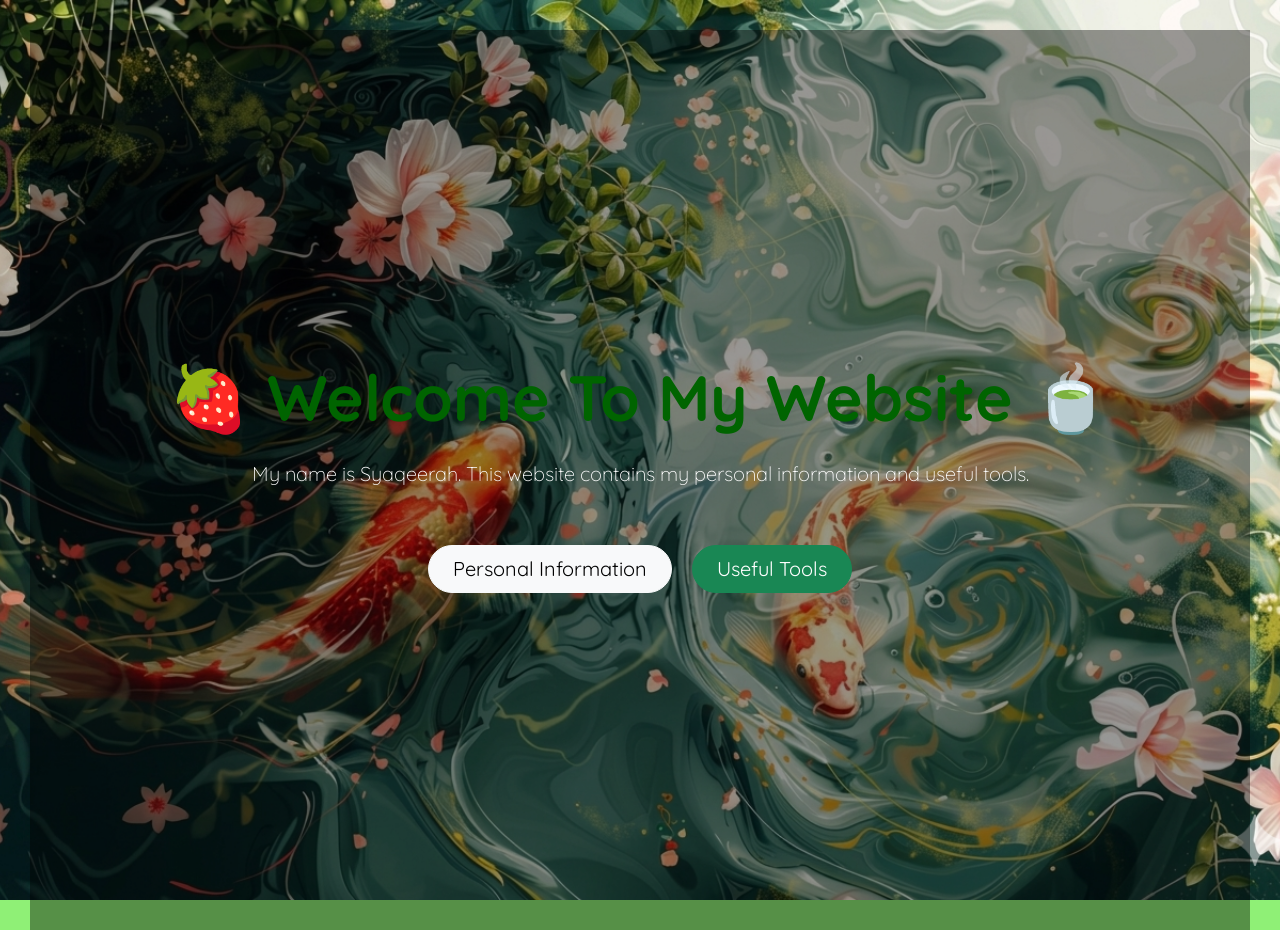
<file: index.html>
<!DOCTYPE html>
<html>

<head>

    <title>My Very Own Personal Website</title>

    <!-- Bootstrap -->

    <link href="https://cdn.jsdelivr.net/npm/bootstrap@5.3.3/dist/css/bootstrap.min.css" rel="stylesheet">

    <!-- Google Font -->

    <link rel="preconnect" href="https://fonts.googleapis.com">

    <link rel="preconnect" href="https://fonts.gstatic.com" crossorigin>

    <link href="https://fonts.googleapis.com/css2?family=Quicksand:wght@400;700&display=swap" rel="stylesheet">

    <!-- CSS -->

    <link rel="stylesheet" href="style.css">

</head>

<body class="homepage">

    <div class="overlay">

        <div class="container text-center text-white">

            <h1 class="display-3 fw-bold mb-4">
                🍓 Welcome To My Website 🍵
            </h1>

            <p class="lead mb-5">
                My name is Syaqeerah.
                This website contains my personal information and useful tools.
            </p>

            <a href="personalinfo.html"
            class="btn btn-light btn-lg rounded-pill px-4 m-2">

                Personal Information

            </a>

            <a href="tools.html"
            class="btn btn-success btn-lg rounded-pill px-4 m-2">

                Useful Tools

            </a>

        </div>

    </div>

</body>

</html>
</file>
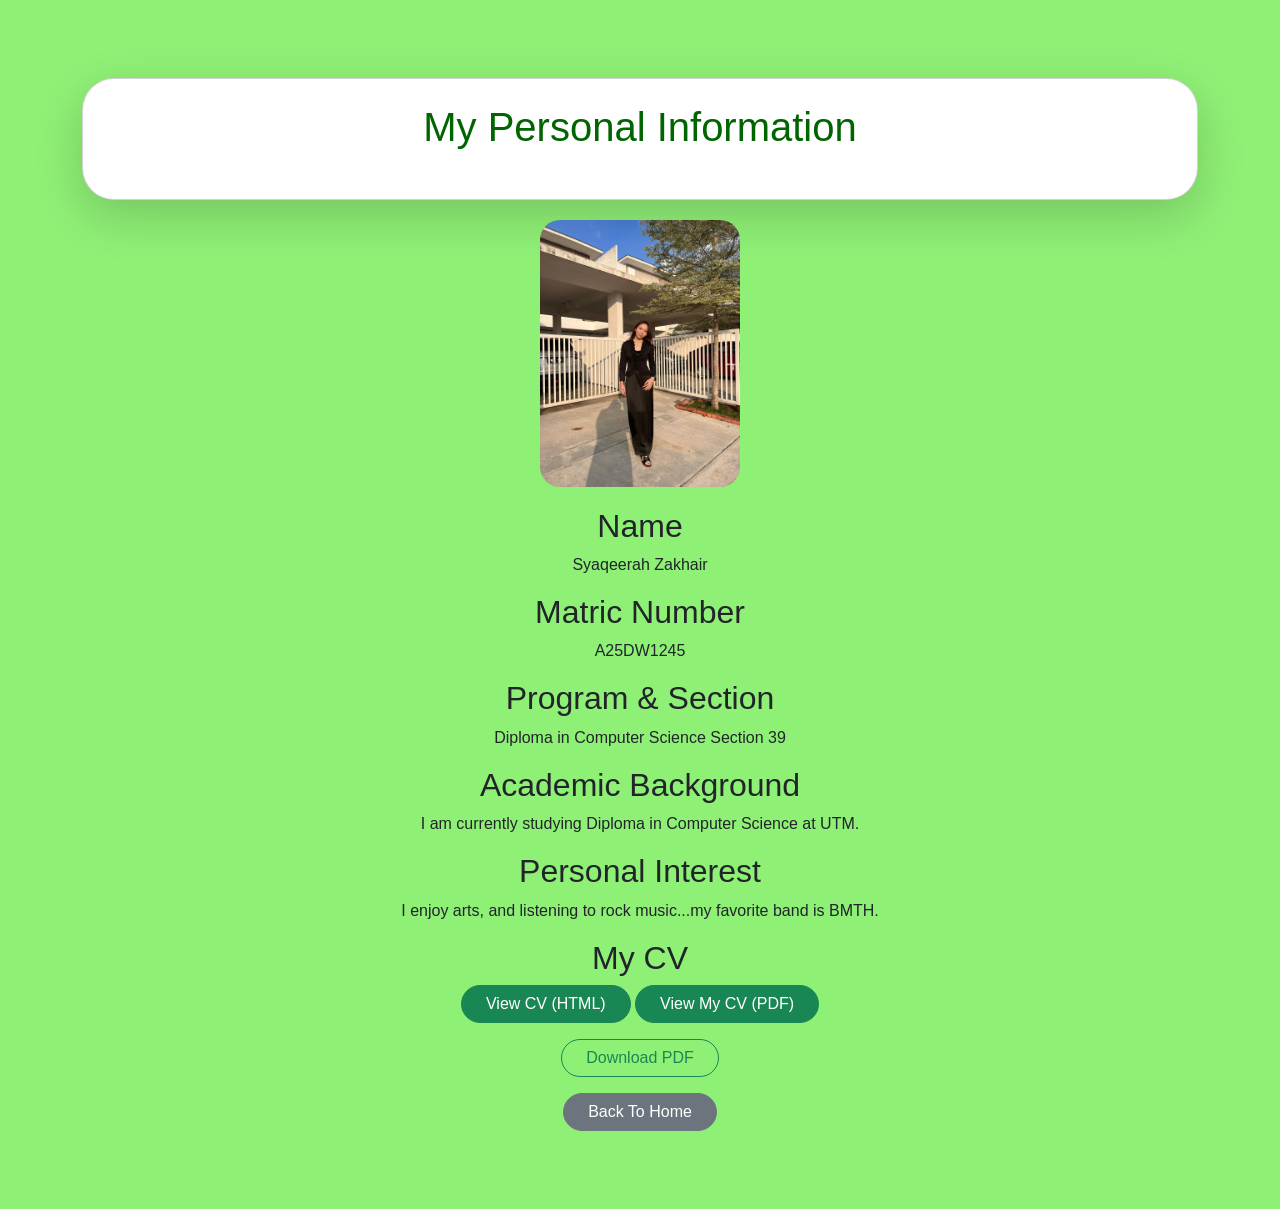
<file: personalinfo.html>
<!DOCTYPE html>
<html>

<head>

    <title>Personal Information</title>

    <link href="https://cdn.jsdelivr.net/npm/bootstrap@5.3.3/dist/css/bootstrap.min.css" rel="stylesheet">

    <link rel="preconnect" href="https://fonts.googleapis.com">

    <link rel="preconnect" href="https://fonts.gstatic.com" crossorigin>

    <link href="https://fonts.googleapis.com/css2?family=Quicksand:wght@400;700&display=swap" rel="stylesheet">

      <link rel="stylesheet" href="style.css">
</head>
<body>

    <div class="container py-5">
        <div class="card shadow-lg p-4 rounded-5 text-center">
            <h1 class="mb-4">
                My Personal Information
            </h1>
        </div>

        <img src="images/me1.jpg"
        width="200"
        class="mx-auto d-block">

        <h2>Name</h2>
        <p>Syaqeerah Zakhair</p>

        <h2>Matric Number</h2>
        <p>A25DW1245</p>

        <h2>Program & Section</h2>
        <p>Diploma in Computer Science Section 39</p>

        <h2>Academic Background</h2>
        <p>
            I am currently studying Diploma in Computer Science at UTM.
        </p>

        <h2>Personal Interest</h2>
        <p>
            I enjoy arts, and listening to rock music...my favorite band is BMTH.
        </p>

        <h2>My CV</h2>

        <div class="mb-3">

            <a href="cv/cv.html" class="btn btn-success rounded-pill px-4" target="_blank">
                View CV (HTML)
            </a>

            <a href="cv/cv.pdf" class="btn btn-success rounded-pill px-4" target="_blank">
                View My CV (PDF)
            </a>

        </div>

        <div class="mb-3">

                <a href="cv/cv.pdf" class="btn btn-outline-success rounded-pill px-4" target="_blank">
                    Download PDF
                </a>

            </div>

            <a href="index.html"
            class="btn btn-secondary rounded-pill px-4">

                Back To Home

            </a>
        
        </div>    

    </div>

</body>
</html>
</file>
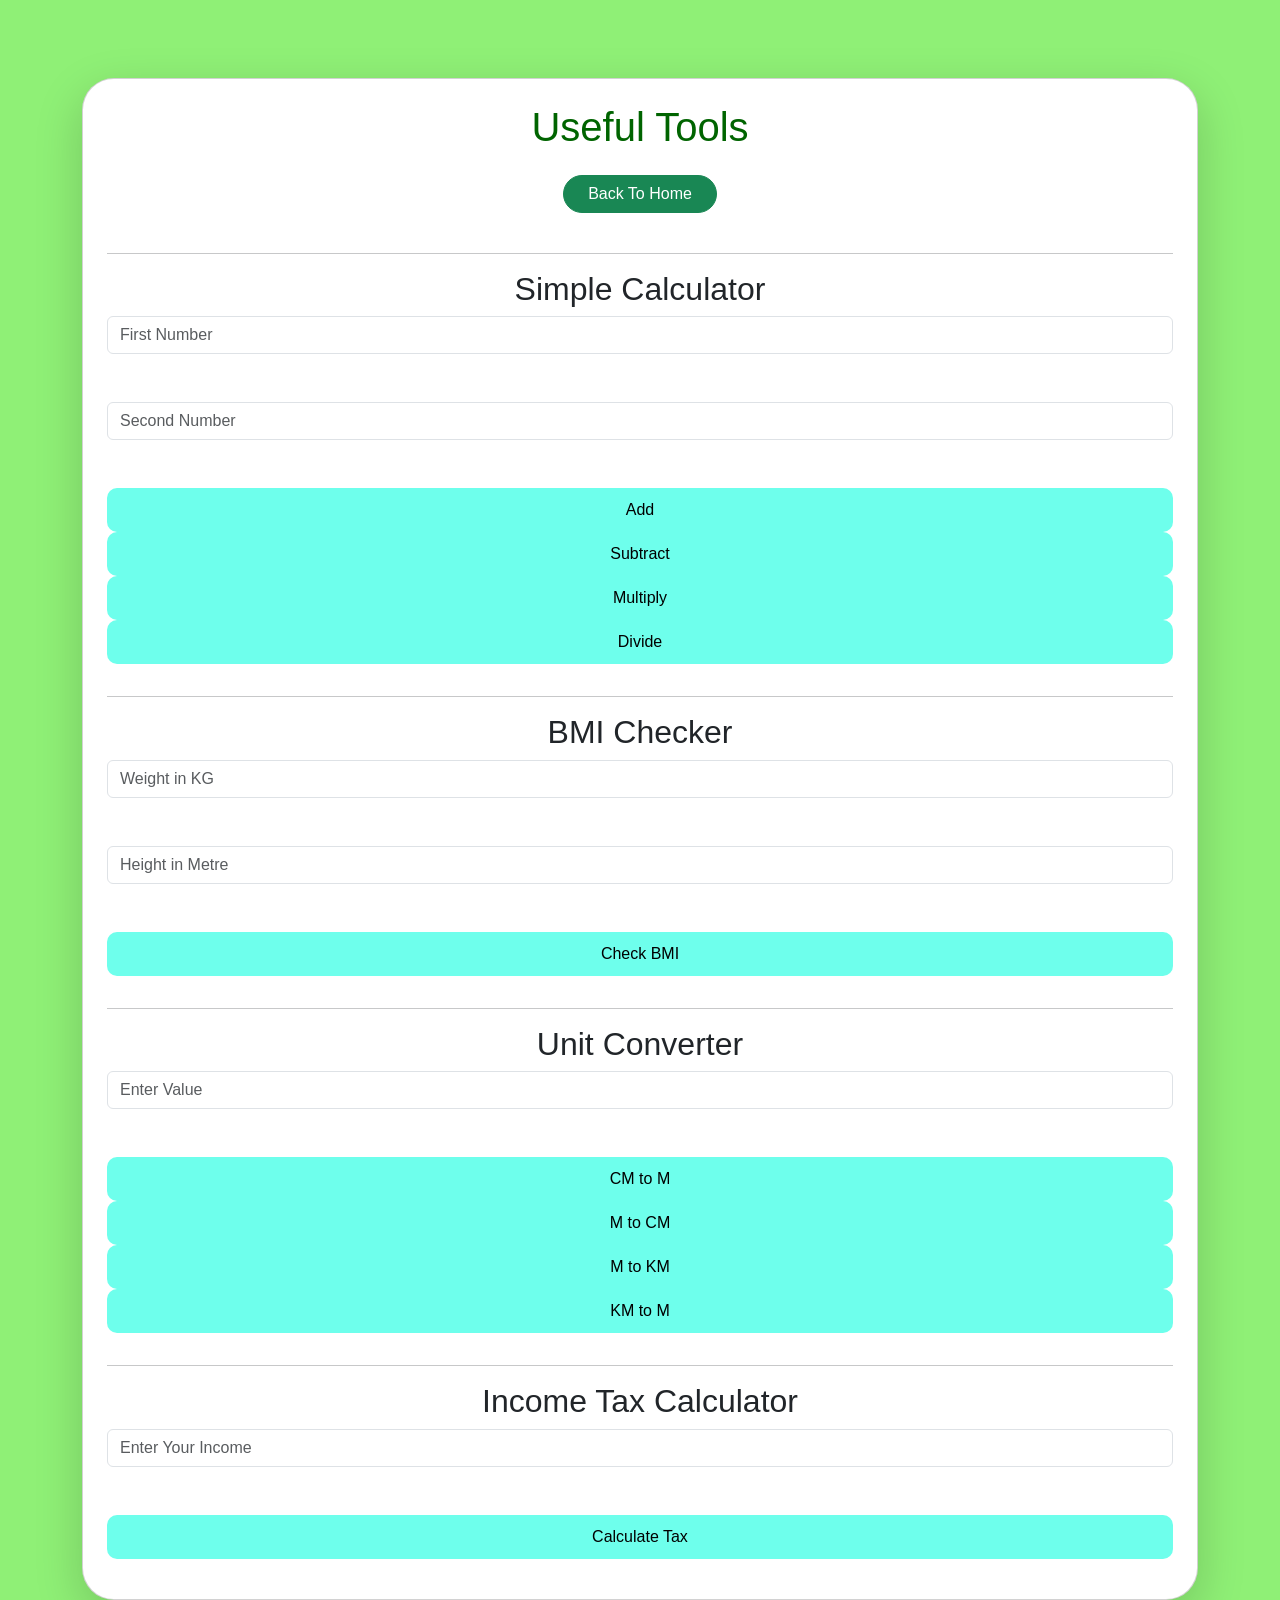
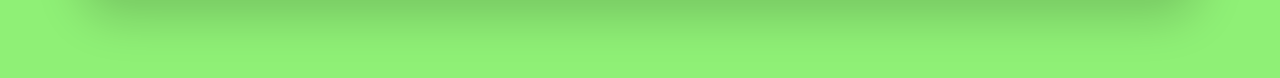
<file: tools.html>
<!DOCTYPE html>
<html>

<head>

    <title>Useful Tools</title>

    <link href="https://cdn.jsdelivr.net/npm/bootstrap@5.3.3/dist/css/bootstrap.min.css" rel="stylesheet">

    <link rel="stylesheet" href="style.css">

</head>

<body>

    <div class="container py-5">

    <div class="card shadow-lg p-4 rounded-5">

        <h1 class="text-center mb-4">
            Useful Tools
        </h1>

        <div class="text-center mb-4">

            <a href="index.html"
            class="btn btn-success rounded-pill px-4">

              Back To Home
              
        </a>
        
    </div>


<!--*************** Calculator ***************-->

        <hr>

        <h2>Simple Calculator</h2>

        <input type="number"
        class="form-control"
        id="num1" placeholder="First Number">

        <br><br>

        <input type="number" 
        class="form-control"
        id="num2" placeholder="Second Number">

        <br><br>

        <button onclick="add()">Add</button>
        <button onclick="subtract()">Subtract</button>
        <button onclick="multiply()">Multiply</button>
        <button onclick="divide()">Divide</button>

        <p id="calcResult"></p>


 <!--*************** BMI Checker ***************-->

    <hr>

    <h2>BMI Checker</h2>

    <input type="number" 
    class="form-control"
    id="weight" placeholder="Weight in KG">

    <br><br>

    <input type="number" 
    class="form-control"
    id="height" placeholder="Height in Metre">

    <br><br>

    <button onclick="checkBMI()">
        Check BMI
    </button>

    <p id="bmiResult"></p>


<!--*************** Unit Converter ***************-->   

    <hr>

    <h2>Unit Converter</h2>

    <input type="number"
    class="form-control"
    id="unitInput"
    placeholder="Enter Value">

    <br><br>

    <button onclick="cmToM()">
        CM to M
    </button>

    <button onclick="mToCm()">
        M to CM
    </button>

    <button onclick="mToKm()">
        M to KM
    </button>

    <button onclick="kmToM()">
        KM to M
    </button>

    <p id="unitResult"></p>


<!--*************** Income Tax Calculator ***************--> 

    <hr>

    <h2>Income Tax Calculator</h2>

    <input type="number"
    class="form-control"
    id="income"
    placeholder="Enter Your Income">

    <br><br>

    <button onclick="calculateTax()">
        Calculate Tax
    </button>

    <p id="taxResult"></p>
        
    </div>

    <script src="script.js"></script>

    
</body>
</html>
</file>
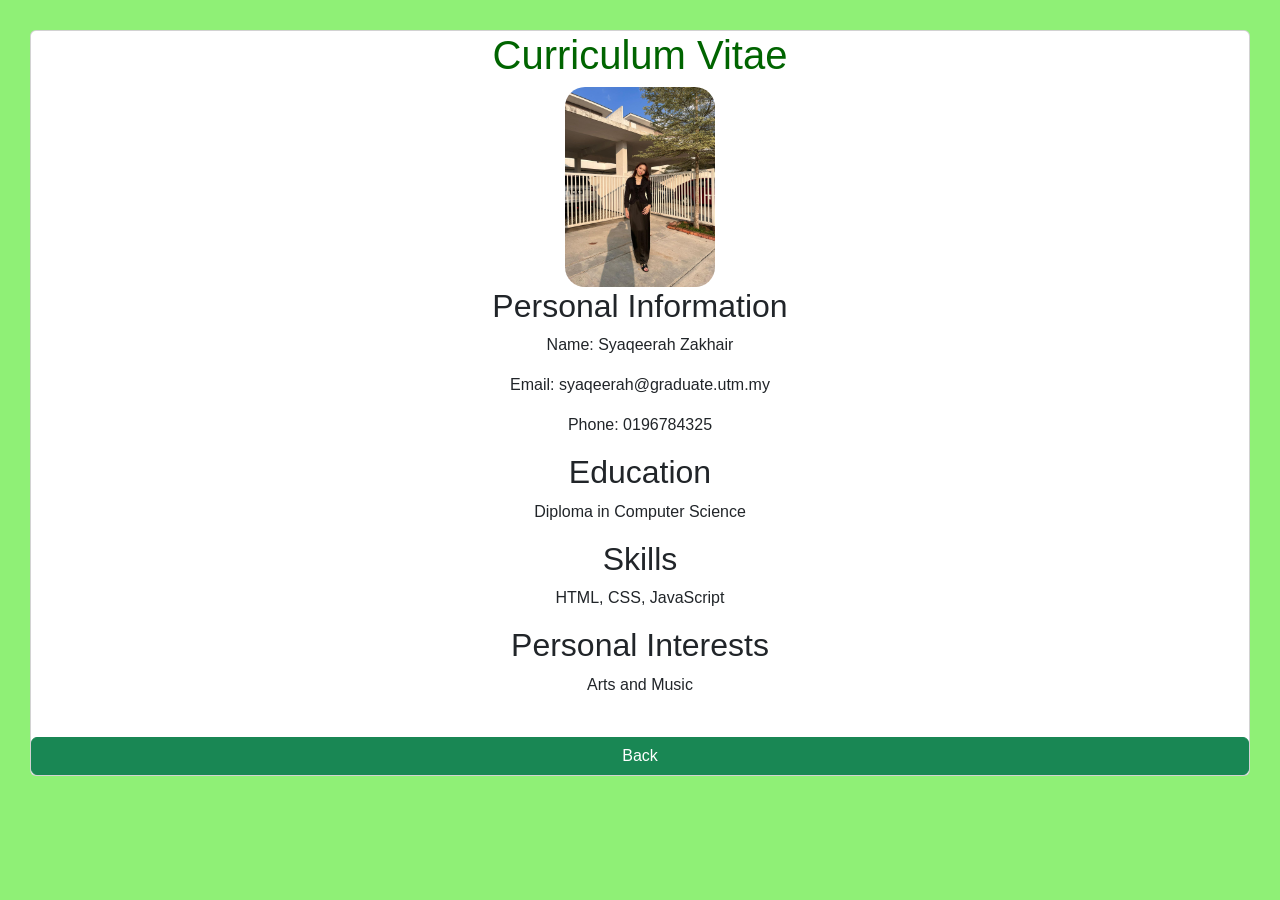
<file: cv/cv.html>
<!DOCTYPE html>
<html>

<head>

    <title>My CV</title>

    <link href="https://cdn.jsdelivr.net/npm/bootstrap@5.3.3/dist/css/bootstrap.min.css" rel="stylesheet">

    <link rel="stylesheet" href="../style.css">

</head>

<body>

    <div class="card">

        <h1>Curriculum Vitae</h1>

        <img src="../images/me1.jpg"
        width="180"
        class="profile-pic">

        <h2>Personal Information</h2>

        <p>Name: Syaqeerah Zakhair</p>

        <p>Email: syaqeerah@graduate.utm.my</p>

        <p>Phone: 0196784325</p>

        <h2>Education</h2>

        <p>Diploma in Computer Science</p>

        <h2>Skills</h2>

        <p>
            HTML, CSS, JavaScript
        </p>

        <h2>Personal Interests</h2>

        <p>
            Arts and Music
        </p>

        <br>

       <a href="../personalinfo.html"
       class="btn btn-success">

           Back

       </a>

    </div>

</body>

</html>
</file>
<file: style.css>
.profile-pic {
    display: block;
    margin: 0 auto;
    width: 150px;
}

.homepage {

    background-image: url("background/koi.png");

    background-size: cover;

    background-position: center;

    background-repeat: no-repeat;

    height: 100vh;

    margin: 0;

    font-family: 'Quicksand', sans-serif;

}

.overlay {

    background-color: rgba(0,0,0,0.4);

    width: 100%;

    height: 100vh;

    display: flex;

    justify-content: center;

    align-items: center;

}

body {

    font-family: Arial;

    background-color: #8ff076;

    text-align: center;

    padding: 30px;

}

h1 {

    color: darkgreen;

}

img {

    border-radius: 20px;

    margin: 20px;

}

button {

    padding: 10px 20px;

    border: none;

    border-radius: 10px;

    background-color: rgb(110, 255, 236);

    font-size: 16px;

    cursor: pointer;

}

button:hover {

    background-color: rgb(50, 188, 190);

}

input {

    width: 80%;

    padding: 10px;

    border-radius: 10px;

    border: 1px solid gray;

    font-size: 16px;

}
</file>
